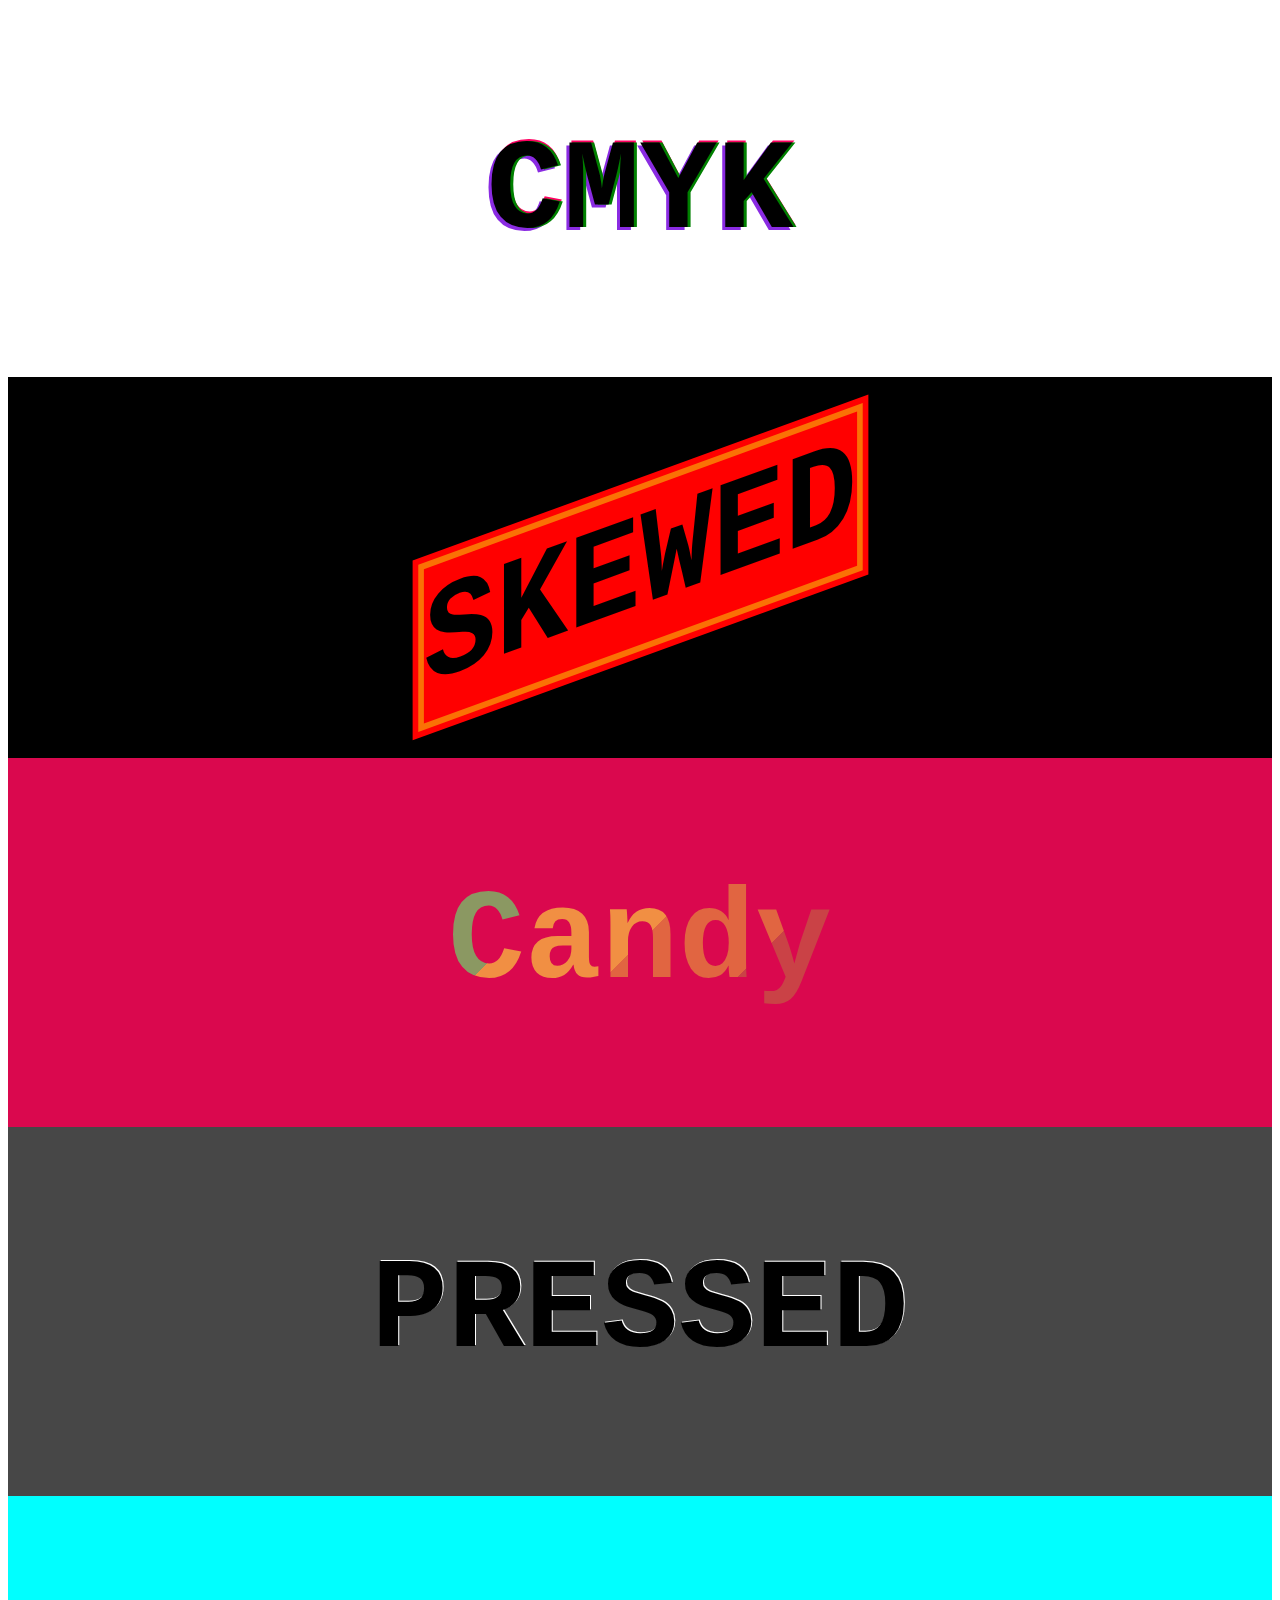
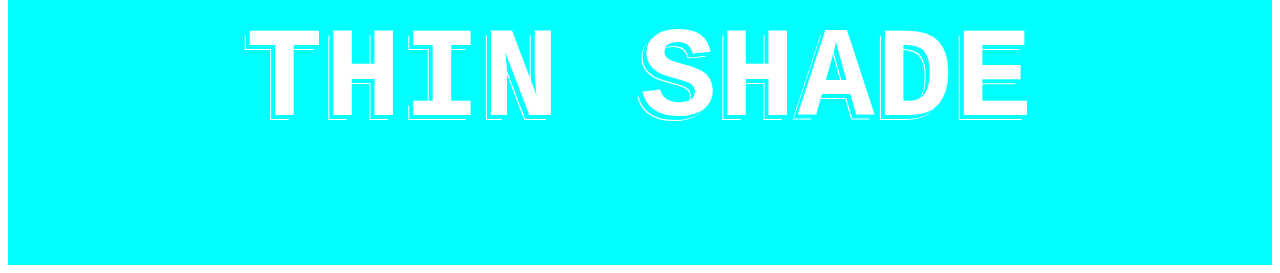
<file: TimeZone/task1.html>
<!DOCTYPE html>
<html>
<head>
  <link rel="stylesheet" href="task1_style.css">
  <title> TASK 1 </title>
</head>

<body>

  <div class = "sec1">
    <span>CMYK</span>
  </div>

  <div class = "sec2">
    <span>SKEWED</span>
  </div>

  <div class = "sec3">
    <span>Candy</span>
  </div>

  <div class = "sec4">
    <span>PRESSED</span>
  </div>

  <div class = "sec5">
    <span>THIN SHADE</span>
  </div>

</body>

</html>
</file>
<file: TimeZone/task1_style.css>
div
{
  text-align: center;
  font-size: 8rem;
  padding: 7rem;
  font-family: 'Courier New', Courier;
	font-weight: bold;
}

.sec1
{
  background-color: white;
  text-shadow:  3px 0px green, -3px 3px blueviolet, 2px -2px rgb(255, 0, 98);
}

.sec2
{
  background: black;
}

.sec2 span
{
 display: inline-block; 
 background: red;
 box-shadow: 0 0 0 6px red;
 border: 6px solid rgba(247, 183, 8, 0.616);
 transform: rotate(-20deg) skew(-20deg);
}

.sec3
{
  background: rgb(218, 8, 78);
}

.sec3 span
{
  background-image: linear-gradient(-45deg,
        #CA4246 25%, 
        #E16541 25%, 
        #E16541 50%, 
        #F18F43 50%, 
        #F18F43 75%, 
        #8B9862 75%); 
  -webkit-background-clip: text;
  -webkit-text-fill-color: transparent; 
}

.sec4
{
  background-color: #474747;
  text-shadow: 1px -1px white;
}

.sec5
{
	color: white;
  background-color: cyan;
  letter-spacing: 2px;
	text-shadow: -4px 4px cyan , -5px 5px white;
}
</file>
